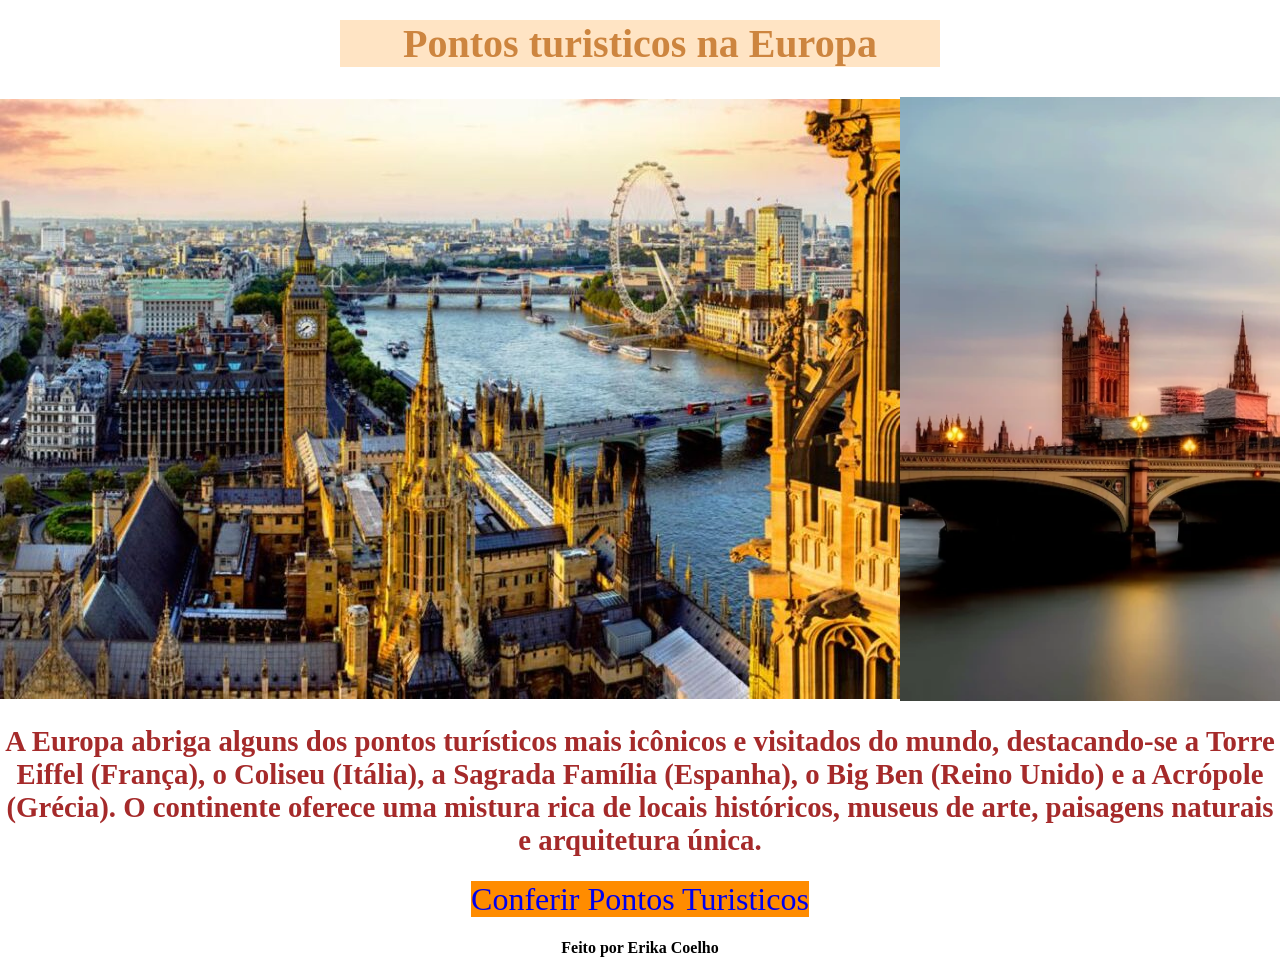
<file: index.html>
<!DOCTYPE html>
<html lang="pt-br">
<head>
    <meta charset="UTF-8">
    <meta name="viewport" content="width=device-width, initial-scale=1.0">
    <title>pontos_europa</title>
    <link rel="stylesheet" href="style.css">
</head>
<body>
    <header>
    
      <h1>Pontos turisticos na Europa</h1>
      <div class="inicio"> 
      <img src="img/8_Life_Melhores-destinos-da-Europa-2023-900x600.jpg" alt=""> 
      <img src="img/torre.webp" alt="" width="1150px">
     
          
       
    </header>
   
        
    <nav> 
      <h2>A Europa abriga alguns dos pontos turísticos mais icônicos e visitados do mundo, destacando-se a Torre Eiffel (França), o Coliseu (Itália), a Sagrada Família (Espanha), o Big Ben (Reino Unido) e a Acrópole (Grécia). O continente oferece uma mistura rica de locais históricos,
         museus de arte, paisagens naturais e arquitetura única. </h2>
       <a class="link" href="turisticos.html"> Conferir Pontos Turisticos </a>

      

    </nav>
    </div>
     <footer class="rodape"> <h4> Feito por Erika Coelho </h4></footer>
    
</body>
</html>
</file>
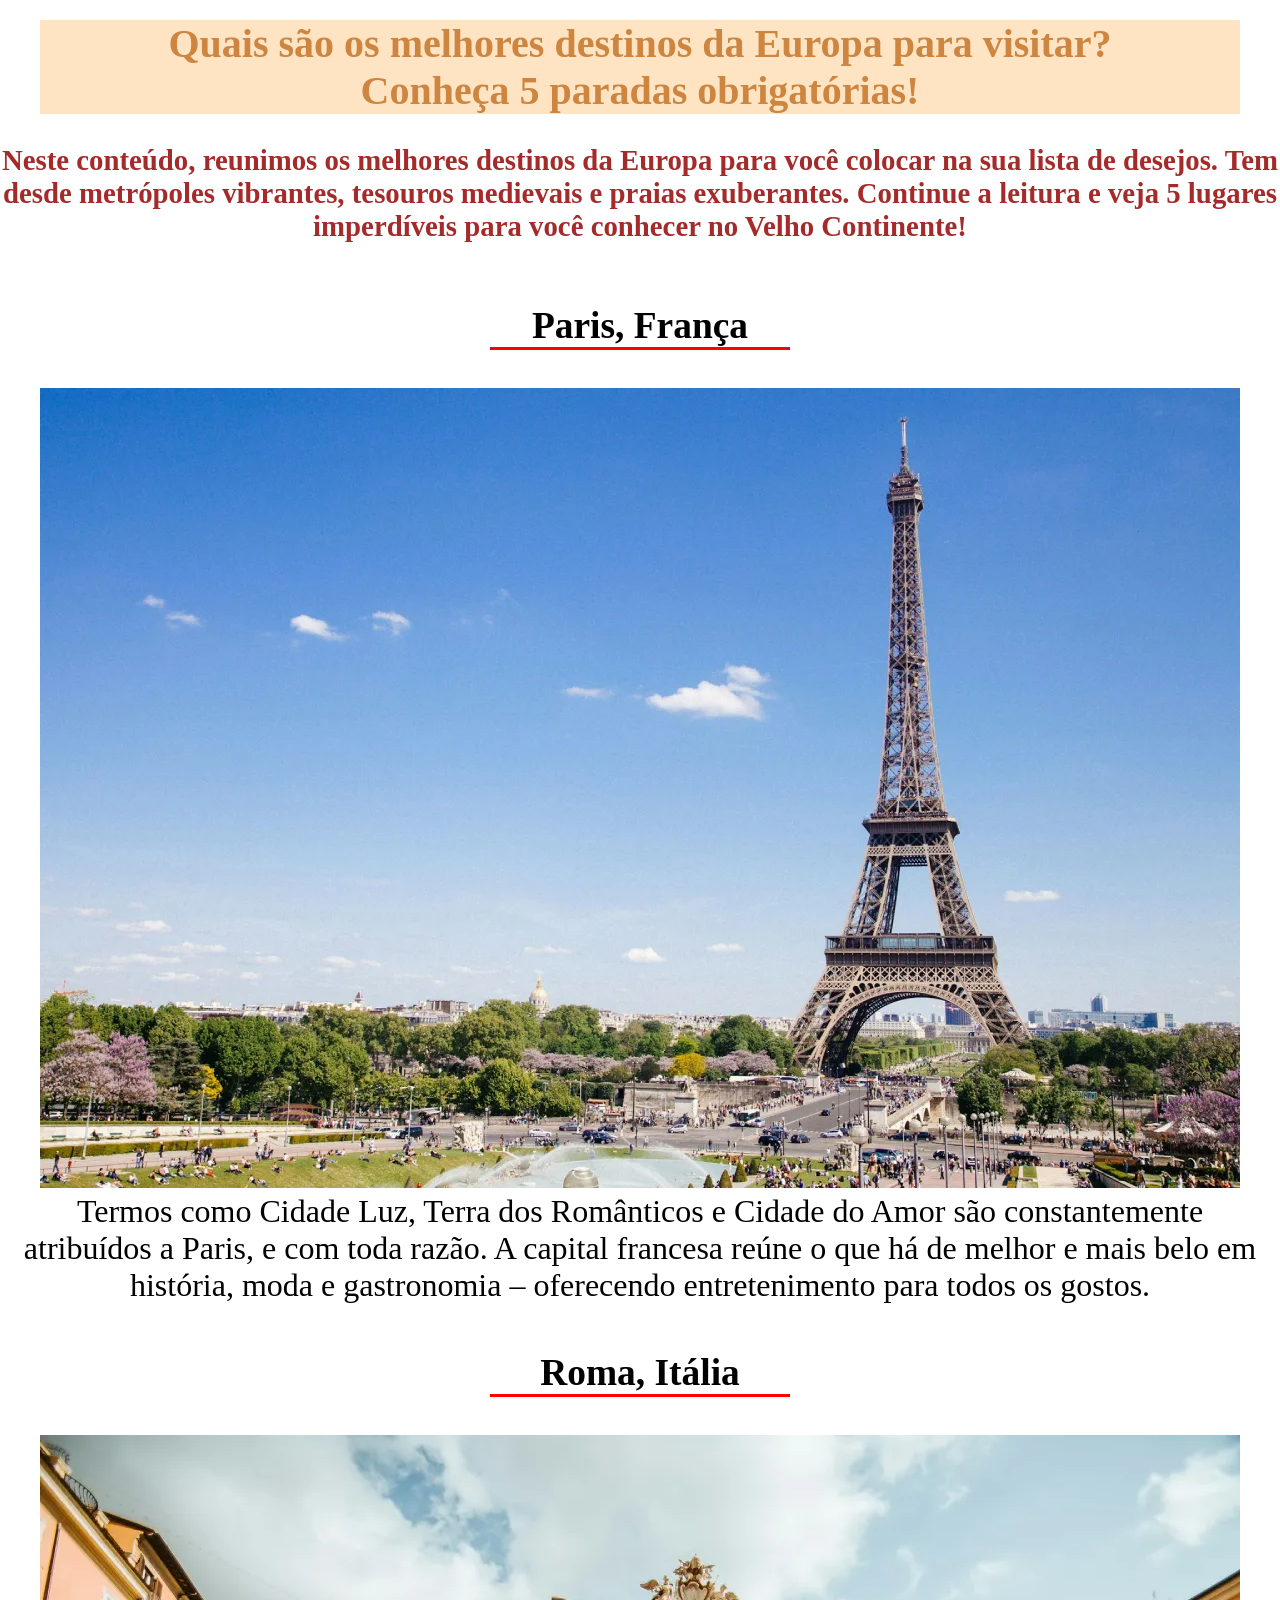
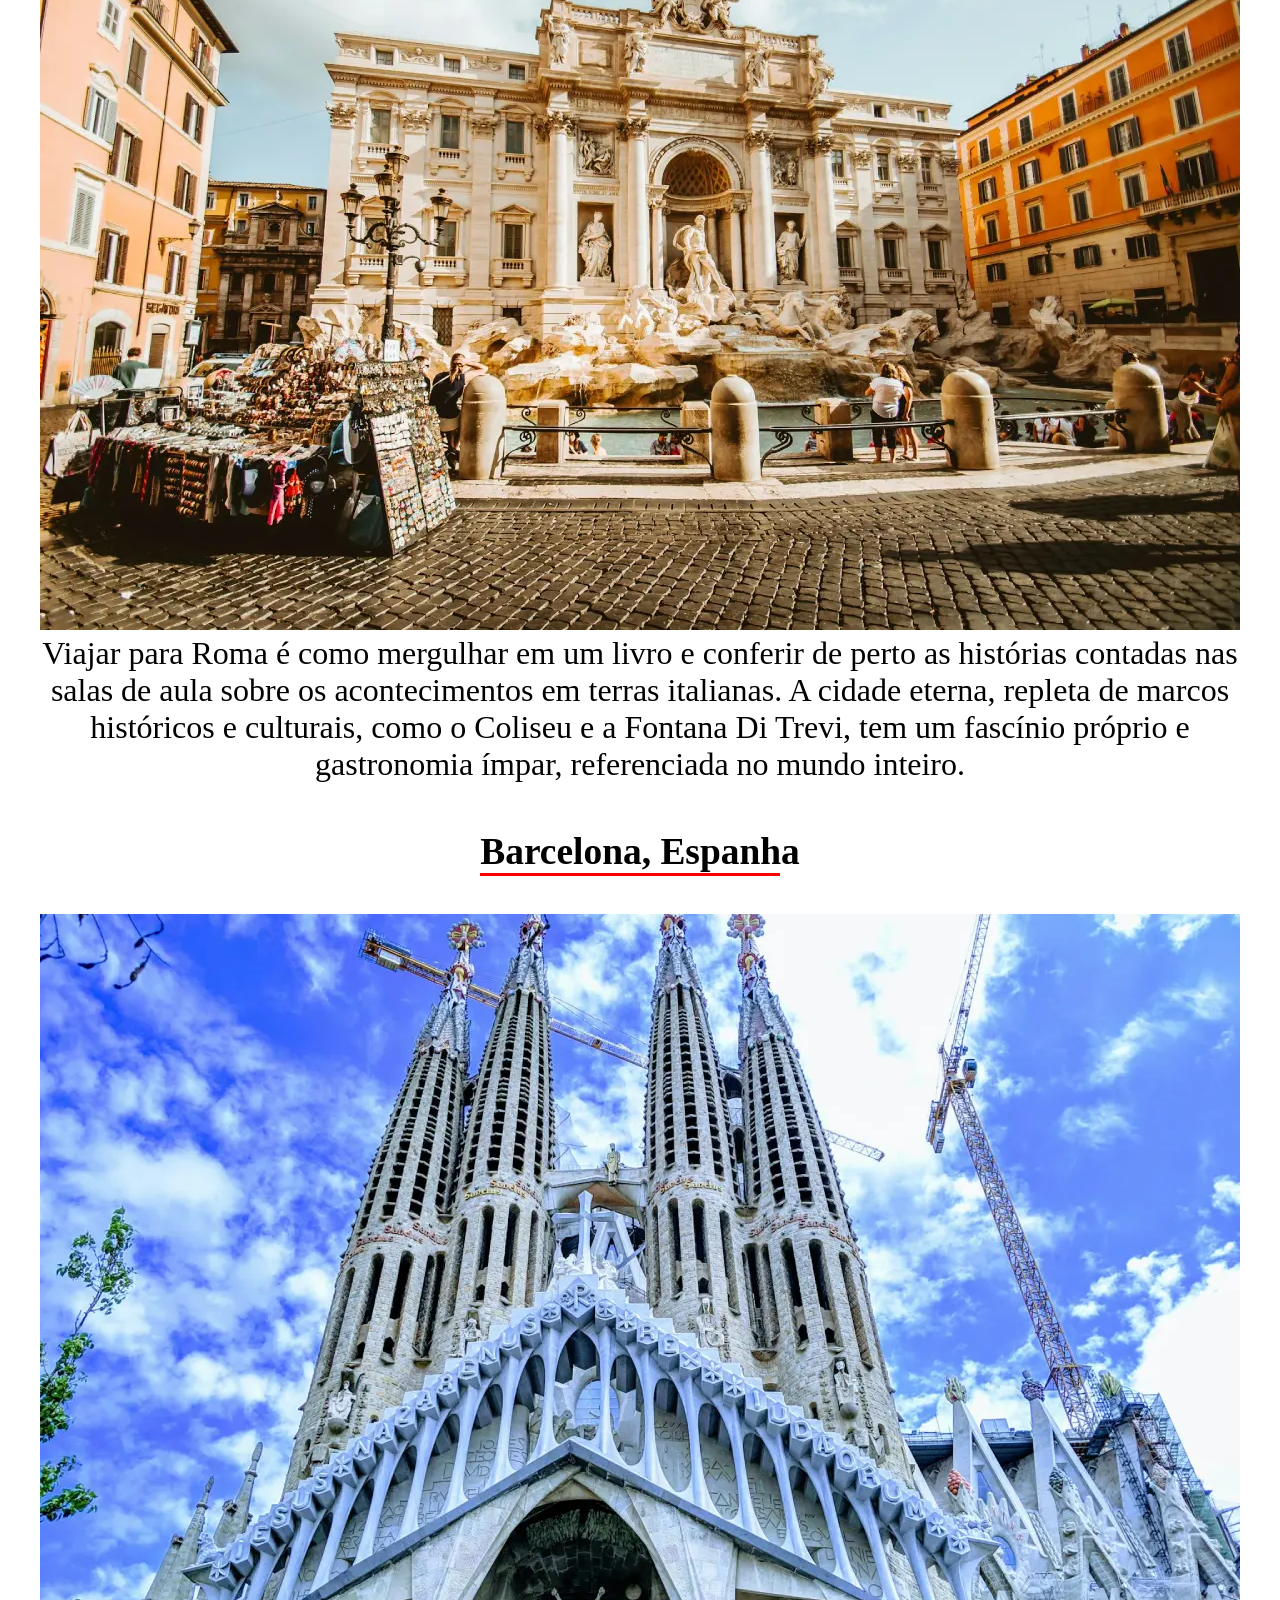
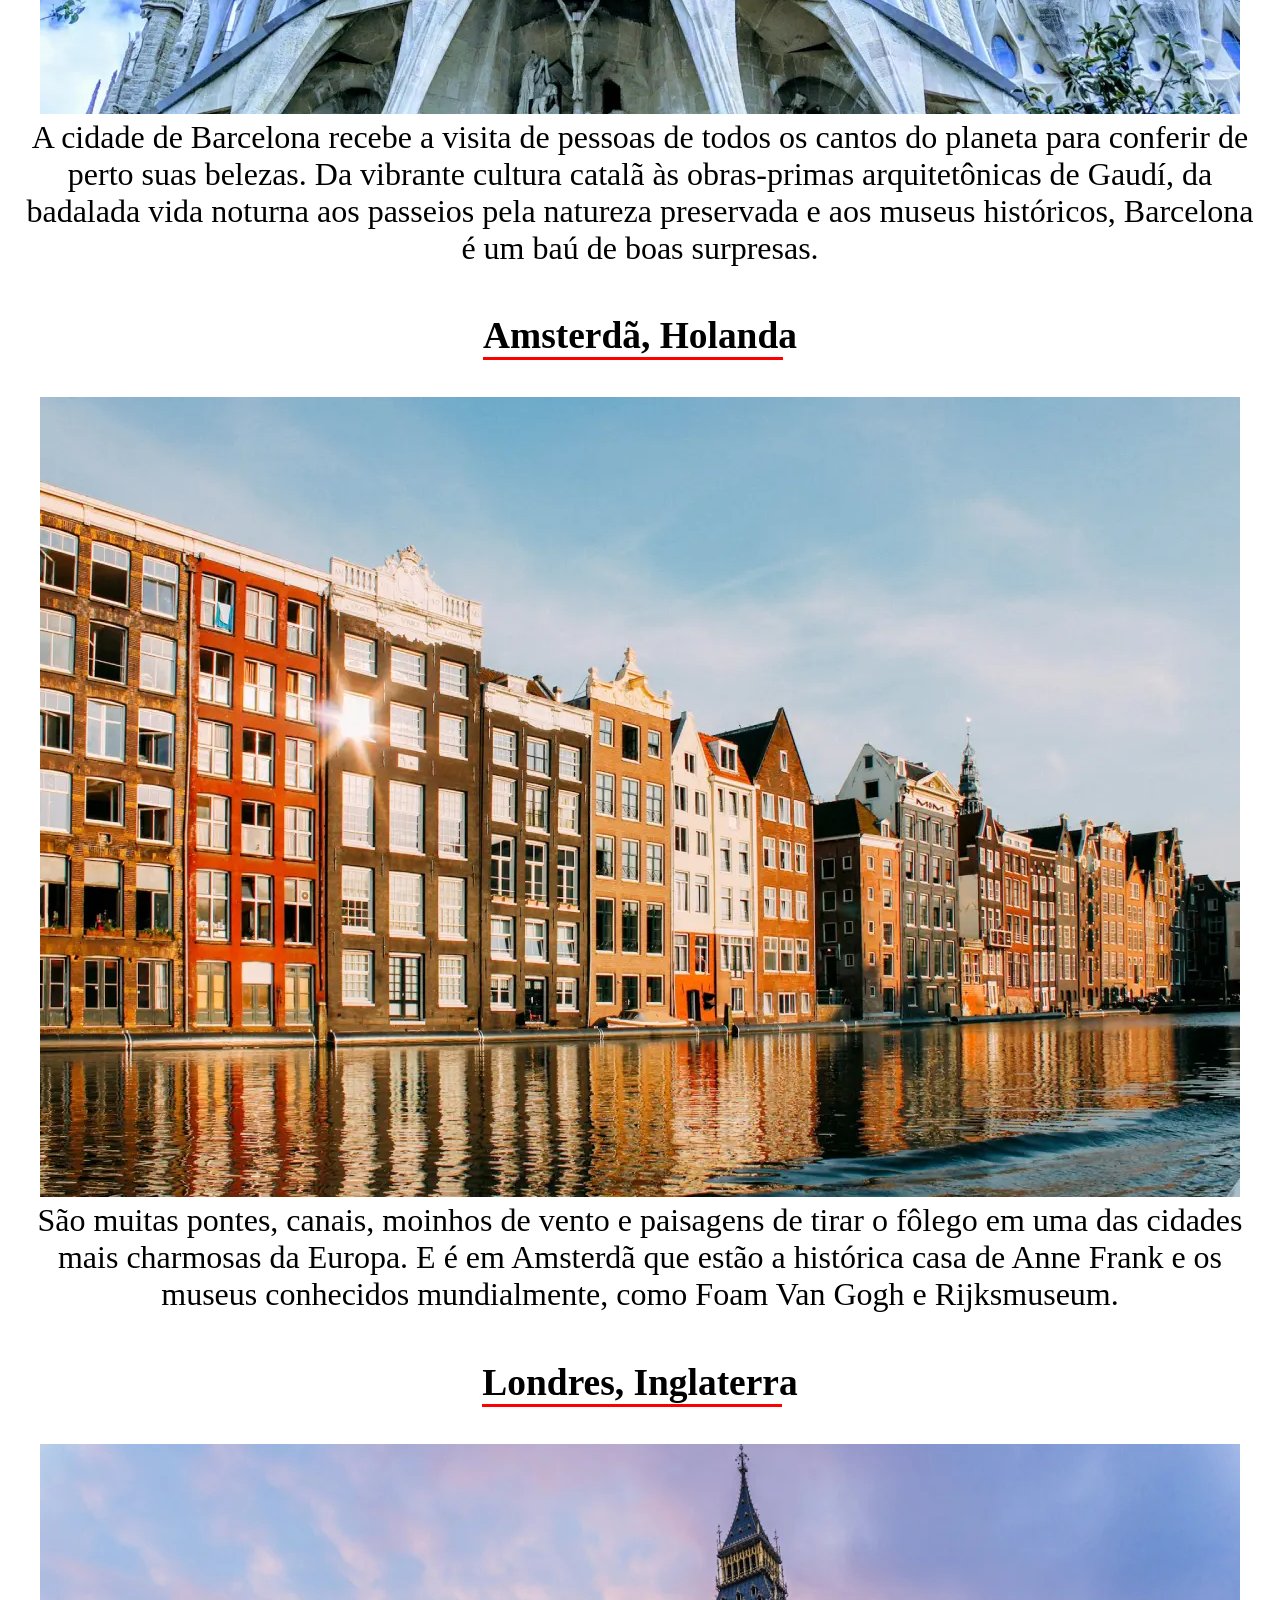
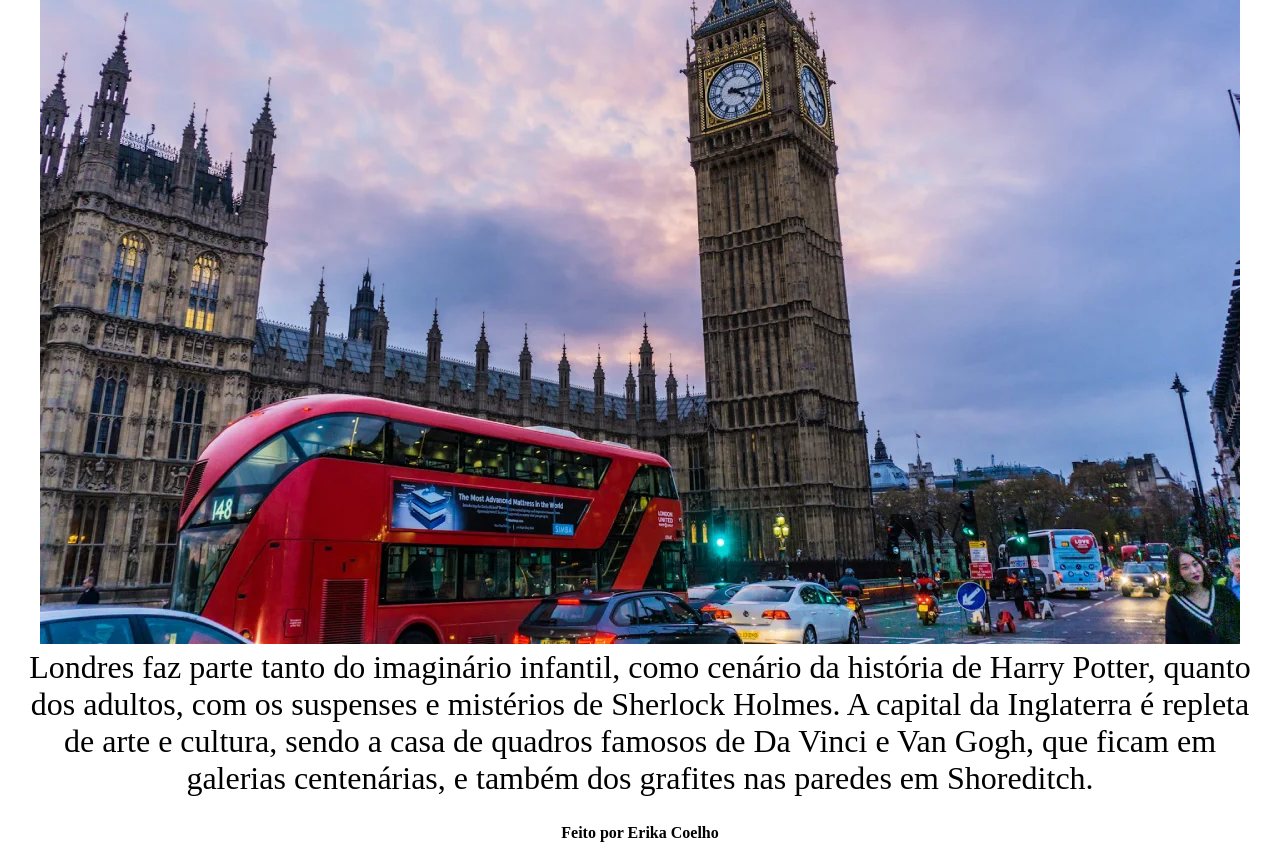
<file: turisticos.html>
<!DOCTYPE html>
<html lang="pt-br">
<head>
    <meta charset="UTF-8">
    <meta name="viewport" content="width=device-width, initial-scale=1.0">
    <title>turisticos</title>
     <link rel="stylesheet" href="style.css">
</head>
<body>
    <header> 
        
        <h1 class="turistic"> Quais são os melhores destinos da Europa para visitar?<br> Conheça 5 paradas obrigatórias!</h1>
         <h2>Neste conteúdo, reunimos os melhores destinos da Europa para você colocar na sua lista de desejos. Tem desde metrópoles vibrantes, tesouros medievais e praias exuberantes.
         Continue a leitura e veja 5 lugares imperdíveis para você conhecer no Velho Continente!</h2>
    </header>
    <main> 
        <div class="turisticoinicio"> 
        <div class="imagens"> 
        <h3>Paris, França</h3>
        <img src="img/Paris.webp">
        <p> Termos como Cidade Luz, Terra dos Românticos e Cidade do Amor são constantemente atribuídos a Paris, e com toda razão. A capital francesa reúne o que há de melhor e mais belo em história, moda e gastronomia – oferecendo entretenimento para todos os gostos. </p>
         </div>

        <div class="imagens"> 
          <h3>Roma, Itália</h3>
        <img src="img/roma.webp">
        <p> Viajar para Roma é como mergulhar em um livro e conferir de perto as histórias contadas nas salas de aula sobre os acontecimentos em terras italianas. A cidade eterna, repleta de marcos históricos e culturais, como o Coliseu e a Fontana Di Trevi, tem um fascínio próprio e gastronomia ímpar, referenciada no mundo inteiro. </p>
        </div>  

        <div class="imagens"> 
        <h3>Barcelona, Espanha</h3>
        <img src="img/barcelona.webp">
        <p> A cidade de Barcelona recebe a visita de pessoas de todos os cantos do planeta para conferir de perto suas belezas. Da vibrante cultura catalã às obras-primas arquitetônicas de Gaudí, da badalada vida noturna aos passeios pela natureza preservada e aos museus históricos, Barcelona é um baú de boas surpresas.  </p>
        </div> 

    
         <div class="imagens"> 
        <h3>Amsterdã, Holanda</h3>
        <img src="img/amsterda.webp">
        <p> São muitas pontes, canais, moinhos de vento e paisagens de tirar o fôlego em uma das cidades mais charmosas da Europa. E é em Amsterdã que estão a histórica casa de Anne Frank e os museus conhecidos mundialmente, como Foam Van Gogh e Rijksmuseum. </p>
         </div>

         <div class="imagens"> 
        <h3>Londres, Inglaterra</h3>
        <img src="img/lodon.webp">
        <p> Londres faz parte tanto do imaginário infantil, como cenário da história de Harry Potter, quanto dos adultos, com os suspenses e mistérios de Sherlock Holmes. A capital da Inglaterra é repleta de arte e cultura, sendo a casa de quadros famosos de Da Vinci e Van Gogh, que ficam em galerias centenárias, e também dos grafites nas paredes em Shoreditch. </p>
         </div>
    
    </div>
     










<footer class="rodape"> <h4> Feito por Erika Coelho </h4></footer>
    </main>
    
</body>
</html>
</file>
<file: style.css>
body{margin:0; padding: 0;}

.inicio{display: flex; align-items: center;}

img{display: block; align-content: center; }

h1{color:peru; background-color: bisque; width: 600px;
margin: auto; margin-bottom: 30px; margin-top: 20px;
font-size: 2.5rem; text-align: center;}

 h1:hover{background-color: crimson; color: aliceblue;
font-size: 3rem; border-left: 4px solid yellow;}

h3::after{content: ""; width: 300px; height: 3px ; display: block; background-color: red;}
h3:hover{color:indigo;}

h2, nav{color:brown; text-align:center; font-size: 1.8rem;}

a{ background-color: darkorange; font-size:2rem; text-decoration: none;}

a:hover{background-image: linear-gradient(red,yellow);}

.turistic{color:peru; background-color: bisque;
 width: 1200px; margin: auto; margin-bottom: 30px; 
 margin-top: 20px; font-size: 2.5rem; text-align: center;}
 
.imagens, p{display: block; font-size: 2rem;text-align: center; display: grid;
  place-items: center; margin: 5px 10px; }
  .rodape{text-align: center;}

  @media ( max-width:700px ){
    .imagens{ display: block; font-size: 1rem;text-align: center; display: grid;
  place-items: center; }}

   @media ( max-width:700px ){
    p{ display: block; font-size: 1rem;text-align: center; display: grid;
  place-items: center;}}
@media ( max-width:700px ){
    h1,h2,h3{ display: block; font-size: 1rem;text-align: center; display: grid;
  place-items: center; text-align: center;}}
</file>
